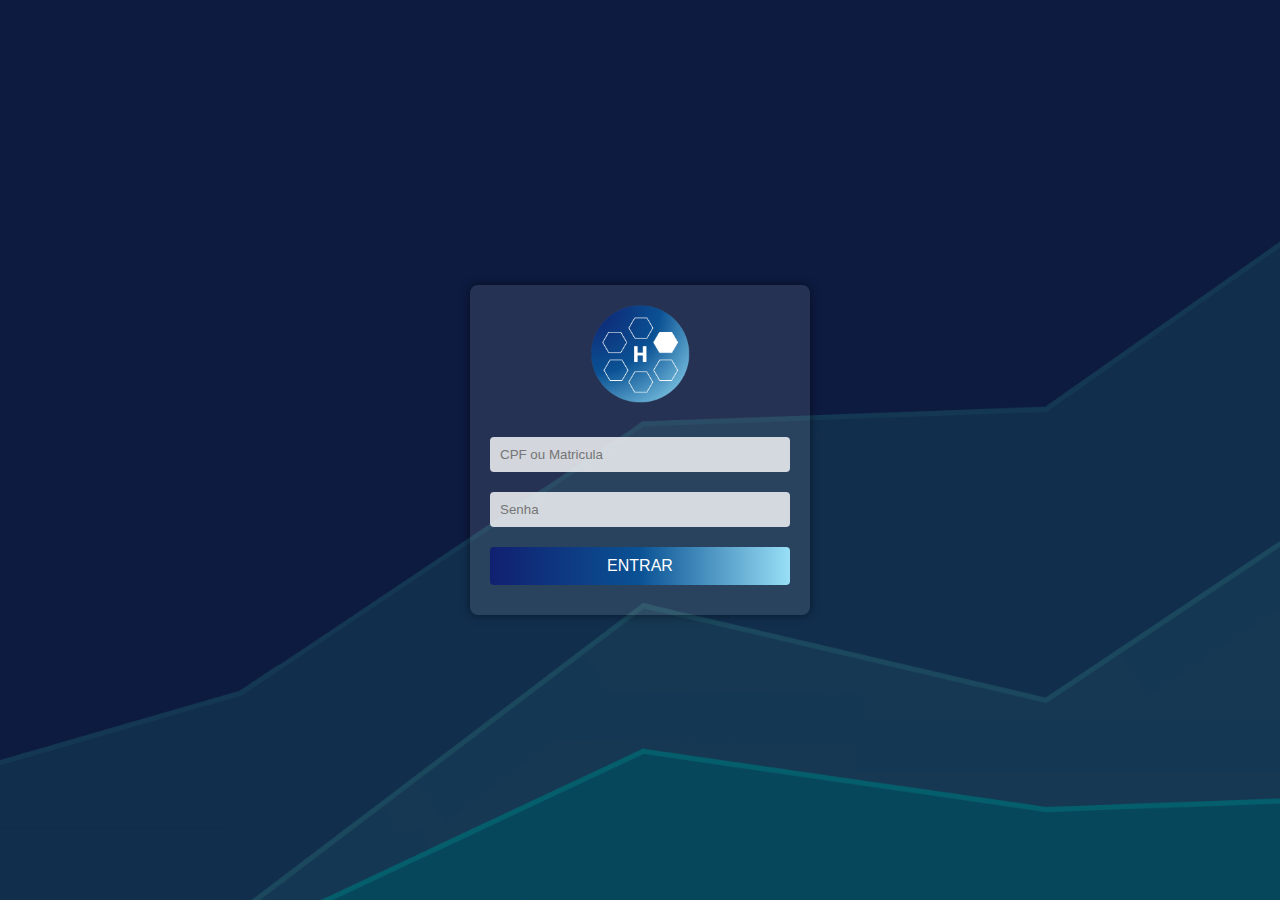
<file: index.html>
<!DOCTYPE html>
<html lang="pt-BR">
<head>
    <meta charset="UTF-8">
    <meta name="viewport" content="width=device-width, initial-scale=1.0">
    <title>HOSTHUB</title>
    <link rel="stylesheet" href="styles_login.css">
</head>
<body>
    <div class="login-container">
        <div class="login-box">
            <div class="logo">
                <img src="logo.png" alt="Logo">
            </div>
           <form action="processa_login.php" method="post">
                <input type="text" name="cpfMatricula" placeholder="CPF ou Matricula" required>
                <input type="password" name="senha" placeholder="Senha" required>
                <button type="submit">ENTRAR</button>
            </form>
        </div>
    </div>
</body>
</html>
</file>
<file: styles_login.css>
body {
    margin: 0;
    padding: 0;
    font-family: Arial, sans-serif;
    display: flex;
    justify-content: center;
    align-items: center;
    height: 100vh;
    background: url('tcc.png') no-repeat center center fixed;
    background-size: cover;
}

.login-container {
    display: flex;
    justify-content: center;
    align-items: center;
    height: 100%;
    width: 100%;
    background: rgba(0, 0, 0, 0.5); /* Adiciona uma camada de opacidade sobre a imagem de fundo */
}

.login-box {
    background: rgba(255, 255, 255, 0.1);
    padding: 20px;
    border-radius: 8px;
    text-align: center;
    width: 300px;
    box-shadow: 0 0 10px rgba(0, 0, 0, 0.5);
}

.logo img {
    width: 100px;
    margin-bottom: 20px;
}

form {
    display: flex;
    flex-direction: column;
}

input[type="text"], input[type="password"] {
    background: rgba(255, 255, 255, 0.8);
    border: none;
    padding: 10px;
    margin: 10px 0;
    border-radius: 4px;
}

button {
    background: linear-gradient(to right, #112070, #0A5294, #98DFF6);
    border: none;
    padding: 10px;
    margin: 10px 0;
    border-radius: 4px;
    color: white;
    font-size: 16px;
    cursor: pointer;
    transition: background 0.3s ease;
}

button:hover {
    background: linear-gradient(to right, #111f70ad, #0a51949d, #98dff6a1);
}
</file>
